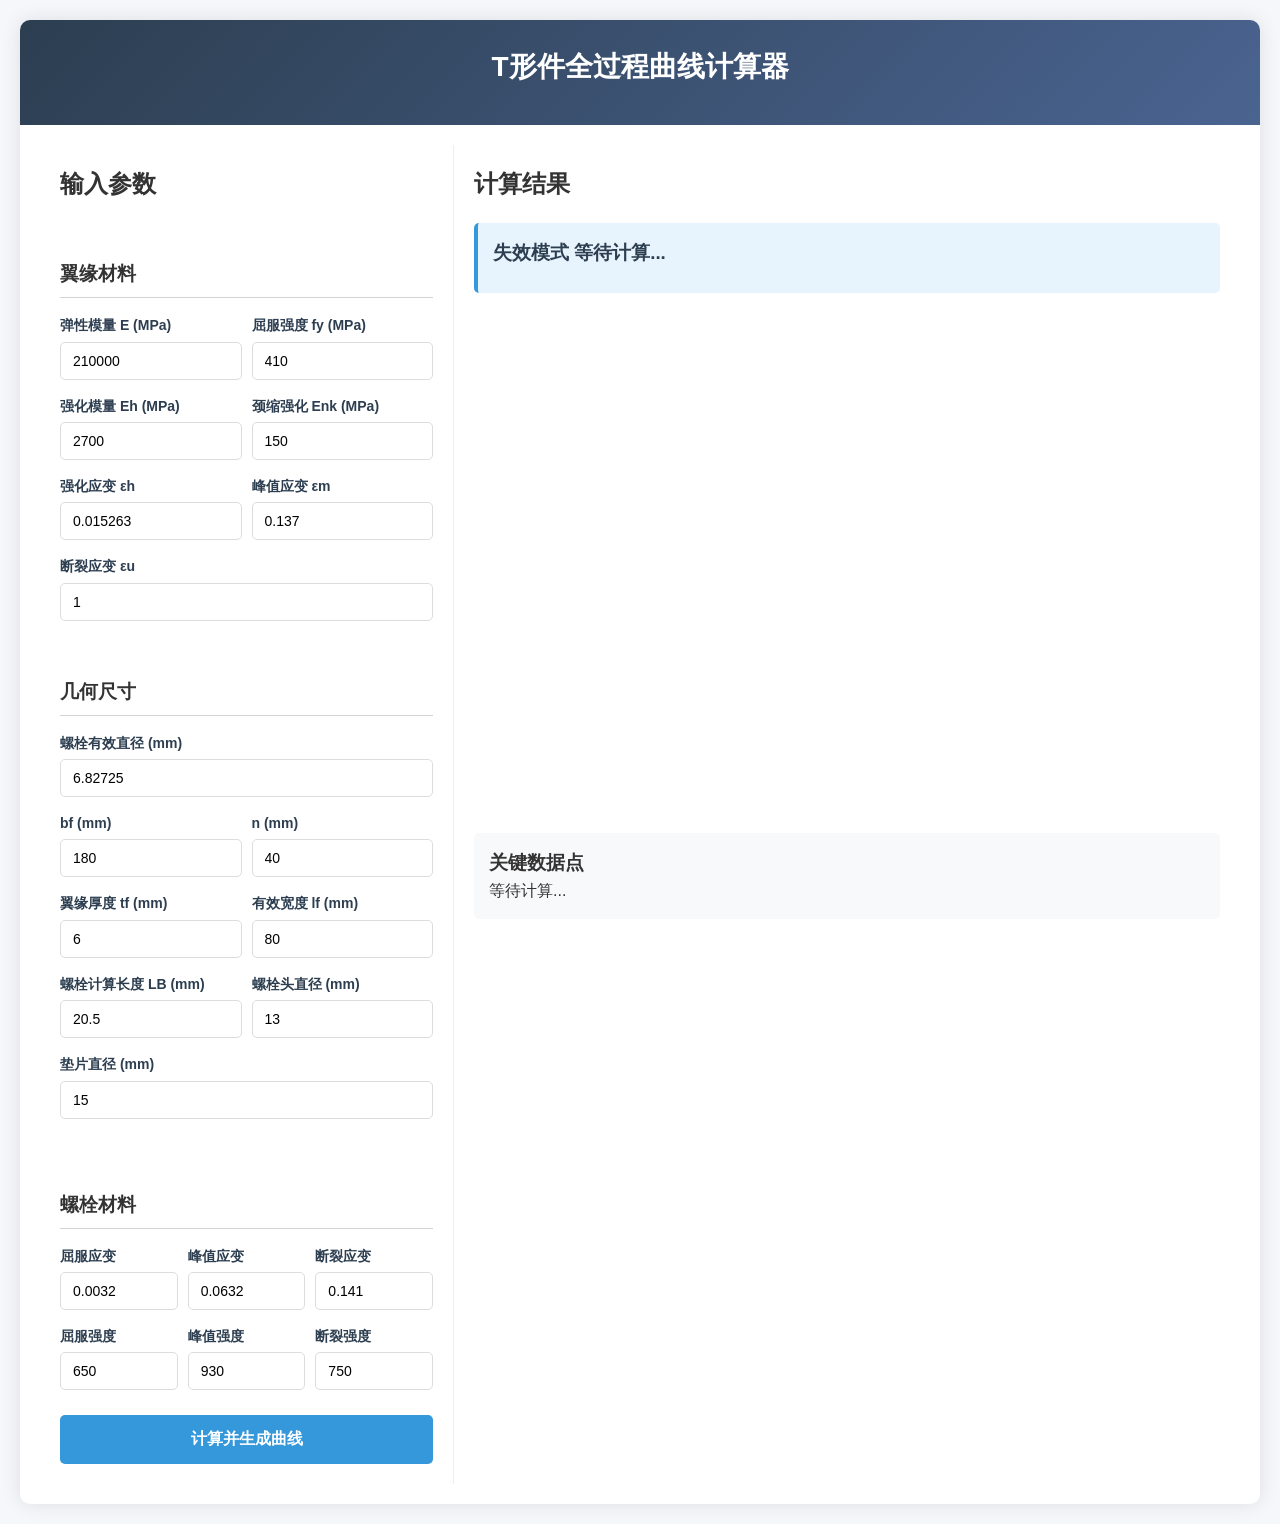
<file: index.html>
<!DOCTYPE html>
<html lang="zh-CN">
<head>
    <meta charset="UTF-8">
    <meta name="viewport" content="width=device-width, initial-scale=1.0">
    <title>T形件全过程曲线计算器</title>
    <script src="js/echarts.min.js">    </script>

    <link href="css/styles.css" rel="stylesheet" type="text/css"  >
</head>
<body>
<div class="container">
    <header>
        <h1>T形件全过程曲线计算器</h1>
    </header>

    <div class="content">



        <div class="input-section">
            <h2>输入参数</h2>

            <!-- 翼缘材料参数 -->
            <div class="parameter-group">
                <h3>翼缘材料</h3>
                <div class="input-row">
                    <div class="form-group">
                        <label for="E">弹性模量 E (MPa)</label>
                        <input type="number" id="E" step="1000" value="210000">
                    </div>
                    <div class="form-group">
                        <label for="fy">屈服强度 fy (MPa)</label>
                        <input type="number" id="fy" step="1" value="410">
                    </div>
                </div>

                <div class="input-row">
                    <div class="form-group">
                        <label for="Eh">强化模量 Eh (MPa)</label>
                        <input type="number" id="Eh" step="100" value="2700">
                    </div>
                    <div class="form-group">
                        <label for="Enk">颈缩强化 Enk (MPa)</label>
                        <input type="number" id="Enk" step="10" value="150">
                    </div>
                </div>

                <div class="input-row">
                    <div class="form-group">
                        <label for="epsilon_h">强化应变 εh</label>
                        <input type="number" id="epsilon_h" step="0.0001" value="0.015263">
                    </div>
                    <div class="form-group">
                        <label for="epsilon_m">峰值应变 εm</label>
                        <input type="number" id="epsilon_m" step="0.001" value="0.137">
                    </div>
                </div>

                <div class="form-group">
                    <label for="epsilon_u">断裂应变 εu</label>
                    <input type="number" id="epsilon_u" step="0.01" value="1">
                </div>
            </div>

            <!-- 几何尺寸参数 -->
            <div class="parameter-group">
                <h3>几何尺寸</h3>

                <div class="form-group">
                    <label for="boltDiameter">螺栓有效直径<!--螺栓直径--> (mm)</label>
                    <input type="number" id="boltDiameter" step="0.1" value="6.82725">
                </div>

                <div class="input-row">
                    <div class="form-group">
                        <!--<label for="m">m (mm)</label>
                        <input type="number" id="m" step="0.1" value="42.2">-->
                        <label for="m">bf (mm)</label>
                        <input type="number" id="bf" step="1" value="180">
                    </div>
                    <div class="form-group">
                        <label for="n">n (mm)</label>
                        <input type="number" id="n" step="0.1" value="40">
                    </div>
                </div>

                <div class="input-row">
                    <div class="form-group">
                        <label for="tf">翼缘厚度 tf (mm)</label>
                        <input type="number" id="tf" step="0.1" value="6">
                    </div>
                    <div class="form-group">
                        <label for="lf">有效宽度 lf (mm)</label>
                        <input type="number" id="lf" step="0.1" value="80">
                    </div>
                </div>


                <div class="input-row">
                    <div class="form-group">
                        <label for="boltLength">螺栓计算长度 LB (mm)</label>
                        <input type="number" id="boltLength" step="0.1" value="20.5">
                    </div>
                    <div class="form-group">
                        <label for="boltHeadDiameter">螺栓头直径 (mm)</label>
                        <input type="number" id="boltHeadDiameter" step="0.1" value="13">
                    </div>
                </div>

                <div class="input-row">
                    <div class="form-group">
                        <label for="washerDiameter">垫片直径 (mm)</label>
                        <input type="number" id="washerDiameter" step="0.1" value="15">
                    </div>
                </div>


            </div>

            <!-- 螺栓参数 -->
            <div class="parameter-group">
                <h3>螺栓材料</h3>


                <div class="input-row">
                    <div class="form-group">
                        <label for="boltLength">屈服应变</label>
                        <input type="number" id="boltQuFuEpsilon" step="0.1" value="0.0032">
                    </div>
                    <div class="form-group">
                        <label for="boltHeadDiameter">峰值应变</label>
                        <input type="number" id="boltFengZhiEpsilon" step="0.1" value="0.0632">
                    </div>
                    <div class="form-group">
                        <label for="boltHeadDiameter">断裂应变</label>
                        <input type="number" id="boltDuanLieEpsilon" step="0.1" value="0.141">
                    </div>
                </div>
                <div class="input-row">
                    <div class="form-group">
                        <label for="boltLength">屈服强度</label>
                        <input type="number" id="boltQuFuForce" step="1" value="650">
                    </div>
                    <div class="form-group">
                        <label for="boltHeadDiameter">峰值强度</label>
                        <input type="number" id="boltFengZhiForce" step="1" value="930">
                    </div>
                    <div class="form-group">
                        <label for="boltHeadDiameter">断裂强度</label>
                        <input type="number" id="boltDuanLieForce" step="1" value="750">
                    </div>
                </div>





            </div>

            <!-- 率强化参数 -->
            <div class="parameter-group" style="display: none;">
                <h3>率强化参数</h3>
                <div class="input-row">
                    <div class="form-group">
                        <label for="D_bolt">螺栓率强化参数 D</label>
                        <input type="number" id="D_bolt" step="1000" value="1300000">
                    </div>
                    <div class="form-group">
                        <label for="p_bolt">螺栓率强化参数 p</label>
                        <input type="number" id="p_bolt" step="0.1" value="3.6">
                    </div>
                </div>

                <div class="input-row">
                    <div class="form-group">
                        <label for="D_flange">翼缘率强化参数 D</label>
                        <input type="number" id="D_flange" step="1" value="4945">
                    </div>
                    <div class="form-group">
                        <label for="p_flange">翼缘率强化参数 p</label>
                        <input type="number" id="p_flange" step="0.1" value="2.7">
                    </div>
                </div>
            </div>

            <button id="calculateBtn" class="btn">计算并生成曲线</button>
        </div>




        <div class="output-section">
            <h2>计算结果</h2>
            <div class="failure-mode">
                <h3>
                    失效模式 <div id="failureModeResult">等待计算...</div>
                </h3>

            </div>

            <div class="chart-container" id="chart"></div>

            <div class="results">
                <h3>关键数据点</h3>
                <div id="pointsResult">等待计算...</div>
            </div>
        </div>
    </div>
</div>

<script src="js/t-model.js">    </script>
</body>
</html>
</file>
<file: css/styles.css>
* {
    box-sizing: border-box;
    margin: 0;
    padding: 0;
    font-family: 'Segoe UI', Tahoma, Geneva, Verdana, sans-serif;
}

body {
    background-color: #f5f7fa;
    color: #333;
    line-height: 1.6;
    padding: 20px;
}

.container {
    max-width: 1400px;
    margin: 0 auto;
    background: white;
    border-radius: 10px;
    box-shadow: 0 0 20px rgba(0, 0, 0, 0.1);
    overflow: hidden;
}

header {
    background: linear-gradient(135deg, #2c3e50, #4a6491);
    color: white;
    padding: 25px 30px;
    text-align: center;
}

h1 {
    font-size: 28px;
    margin-bottom: 10px;
}

.description {
    font-size: 16px;
    opacity: 0.9;
    max-width: 800px;
    margin: 0 auto;
}

.content {
    display: flex;
    flex-wrap: wrap;
    padding: 20px;
}

.input-section h3{
    margin: 3rem 0 1rem 0;
    padding: 0.5rem 0;
    border-bottom: 1px solid lightgrey;
}
.input-section {
    flex: 1;
    min-width: 350px;
    padding: 20px;
    border-right: 1px solid #eee;
}

.output-section {
    flex: 2;
    min-width: 600px;
    padding: 20px;
}

.form-group {
    margin-bottom: 15px;
}

label {
    display: block;
    margin-bottom: 5px;
    font-weight: 600;
    color: #2c3e50;
    font-size: 14px;
}

input[type="number"] {
    width: 100%;
    padding: 10px 12px;
    border: 1px solid #ddd;
    border-radius: 5px;
    font-size: 14px;
    transition: border 0.3s;
}

input[type="number"]:focus {
    border-color: #3498db;
    outline: none;
    box-shadow: 0 0 0 2px rgba(52, 152, 219, 0.2);
}

.btn {
    display: block;
    width: 100%;
    padding: 14px;
    background: #3498db;
    color: white;
    border: none;
    border-radius: 5px;
    font-size: 16px;
    font-weight: 600;
    cursor: pointer;
    transition: background 0.3s;
    margin-top: 10px;
}

.btn:hover {
    background: #2980b9;
}

.chart-container {
    width: 100%;
    height: 500px;
    margin-top: 20px;
}

.results {
    margin-top: 20px;
    padding: 15px;
    background: #f8f9fa;
    border-radius: 5px;
}

.result-item {
    margin-bottom: 10px;
    padding: 10px;
    background: white;
    border-radius: 5px;
    box-shadow: 0 2px 5px rgba(0,0,0,0.05);
    font-size: 14px;

    display: flex;
}
.result-item .r-i1{
    width: 30%;
}
.result-item .r-i2{
    width: 25%;
}

.failure-mode {
    margin-top: 20px;
    padding: 15px;
    background: #e8f4fd;
    border-radius: 5px;
    border-left: 4px solid #3498db;
}

.failure-mode h3 {
    color: #2c3e50;
    margin-bottom: 10px;
}

.input-row {
    display: flex;
    gap: 10px;
}

.input-row .form-group {
    flex: 1;
}

#failureModeResult {
    display: inline-block;
}
#failureModeResult .f-model{
    color: red;
}
#failureModeResult .f-model-b{
    margin-left: 2rem;
}

@media (max-width: 768px) {
    .content {
        flex-direction: column;
    }

    .input-section {
        border-right: none;
        border-bottom: 1px solid #eee;
    }

    .input-row {
        flex-direction: column;
        gap: 0;
    }
}
</file>
